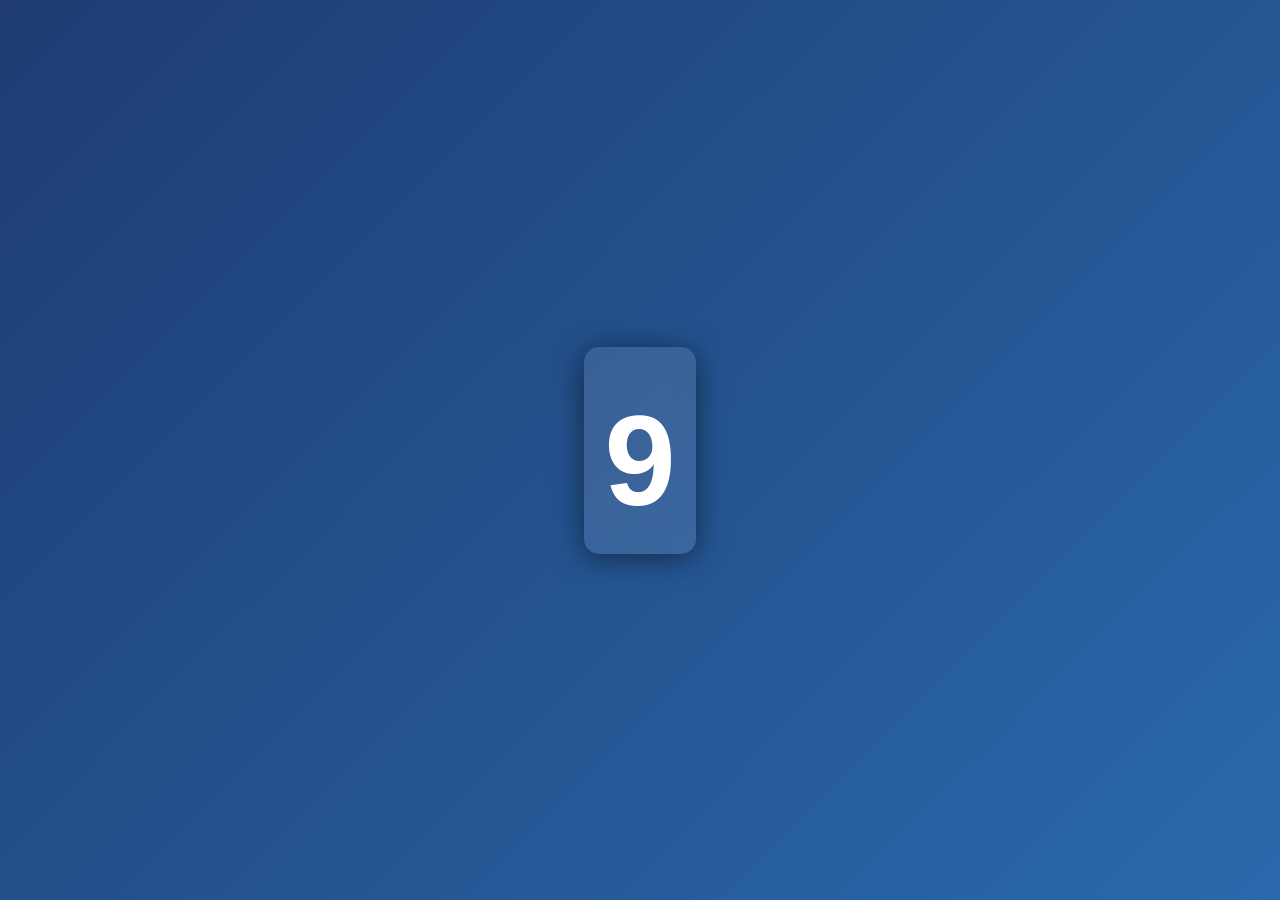
<file: call-back/index.html>
<!DOCTYPE html>
<html lang="en">
<head>
    <meta charset="UTF-8">
    <meta name="viewport" content="width=device-width, initial-scale=1.0">
    <title>Countdown Timer</title>
    <link rel="stylesheet" href="index.css">
</head>
<body>
    <div class="countdown-container">
        <h1 id="display">10</h1> 
    </div>

 
    <script src="script.js"></script>
</body>
</html>
</file>
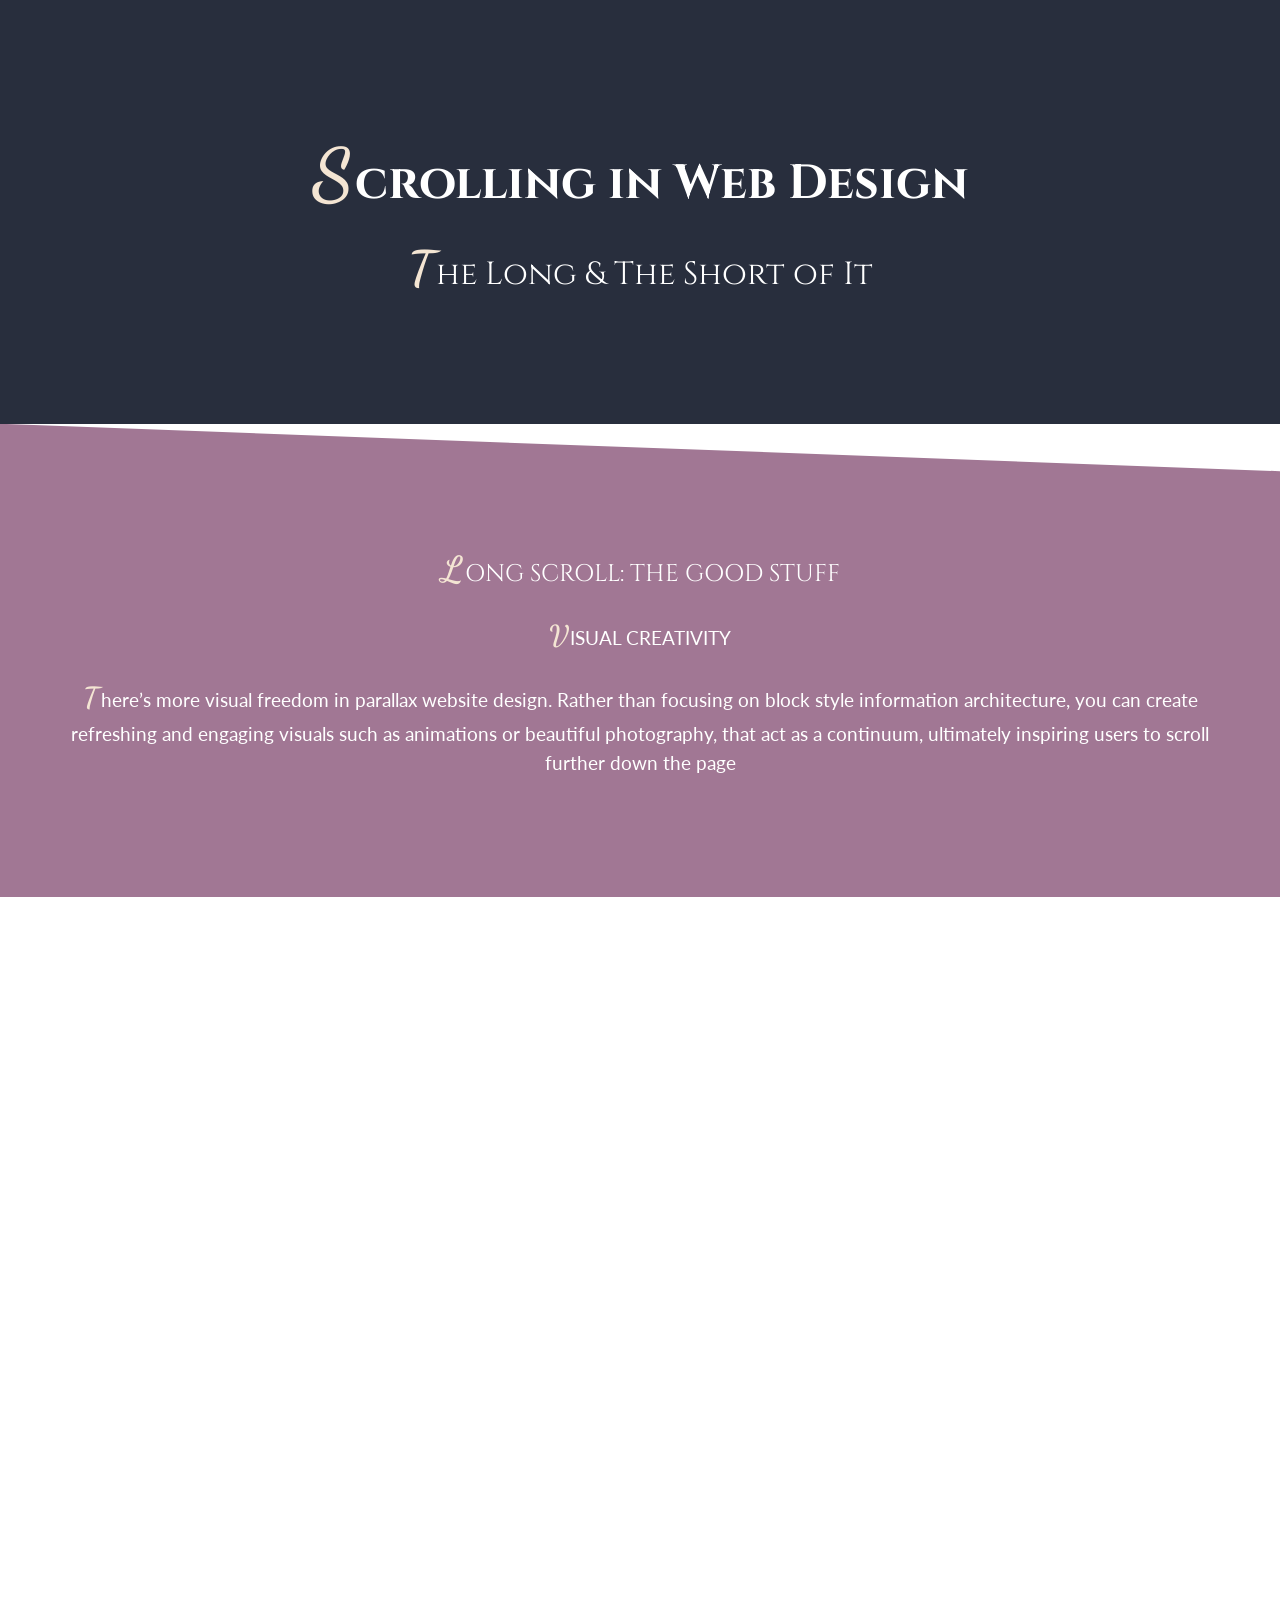
<file: html-day-5-2/index.html>
<!DOCTYPE html>
<html lang="en">
<head>
    <meta charset="UTF-8">
    <meta name="viewport" content="width=device-width, initial-scale=1.0">
    <title>Scrolling UI Design</title>
    <!-- Importing Google Fonts -->
    <link href="https://fonts.googleapis.com/css2?family=Cinzel:wght@400;700&family=Dancing+Script:wght@700&family=Lato:wght@300;400&display=swap" rel="stylesheet">
    <link rel="stylesheet" href="index.css">
    <script>
        // Function to detect if an element is in the viewport
        function isInViewport(element) {
            const rect = element.getBoundingClientRect();
            return rect.top <= (window.innerHeight || document.documentElement.clientHeight) &&
                   rect.bottom >= 0;
        }
    
        // Function to add the 'visible' class when in the viewport
        function revealOnScroll() {
            const sections = document.querySelectorAll('.section');
            sections.forEach(section => {
                if (isInViewport(section)) {
                    section.classList.add('visible');
                } else {
                    section.classList.remove('visible');
                }
            });
        }
    
        // Trigger animation on page load and scroll
        window.addEventListener('scroll', revealOnScroll);
        window.addEventListener('load', revealOnScroll);
    </script>
    
</head>
<body>
    <div class="section intro-section">
        <h1>Scrolling in Web Design</h1>
        <h2>The Long & The Short of It</h2>
    </div>

    <div class="section creativity-section">
        <h3>LONG SCROLL: THE GOOD STUFF</h3>
        <p>VISUAL CREATIVITY</p>
         <p>There’s more visual freedom in parallax website design. Rather than focusing on block style information architecture, you can create refreshing and engaging visuals such as animations or beautiful photography, that act as a continuum, ultimately inspiring users to scroll further down the page</p>
    </div>

    <div class="section opportunity-section">
        <h3>STORY-TELLING OPPORTUNITIES</h3>
        <p>Do you want to tell a story with your product or service? Long-scrolling lends itself well to a narrative and encourages meaningful interaction from users.
        </p>
    </div>

    <div class="section user-interface-section">
        <h3>SIMPLE INTERFACE FOR SMART DEVICE USERS</h3>
        <p>Mobiles and tablets have evolved the way we engage in websites. It’s now less about clicking and more about scrolling, swiping and tapping. Long-scrolling websites take away the barrier of complex navigation, providing a responsive, user-friendly experience for mobile users.</p>
    </div>

    <div class="section seo-section">
        <h3>PUNCHY, STRAIGHT TO THE POINT MESSAGING</h3>
        <p>Parallax website design is a great solution for us time-poor website browsers, as it forces businesses to convey their message and vision into one dynamic web design page.

        </p>
    </div>

    <div class="section load-time-section">
        <h3>EASIER FOR USERS TO REALISE THEIR GOAL</h3>
        <p>These days, scrolling is so simple that it’s become an instinctive action, whereas clicking through to another page requires thought and motivation. A single page website allows user to identify their purpose on the website quicker, than needing to sift through multiple pages.</p>
    </div>

    <div class="section navigation-section">
        <h3>LONG SCROLL: THE NOT SO GOOD STUFF</h3>
        <p>YOU NEED TO BE SEARCH ENGINE SAVVY</p>
        <p>One of the biggest problems that parallax websites face is that they are not SEO friendly. Why? When you limit the number of pages on your website, Google has fewer pages to index and negatively impacts your standing on the search engine results page (SERP). Luckily there are ways around this.
        </p>
    </div>

</body>
</html>
</file>
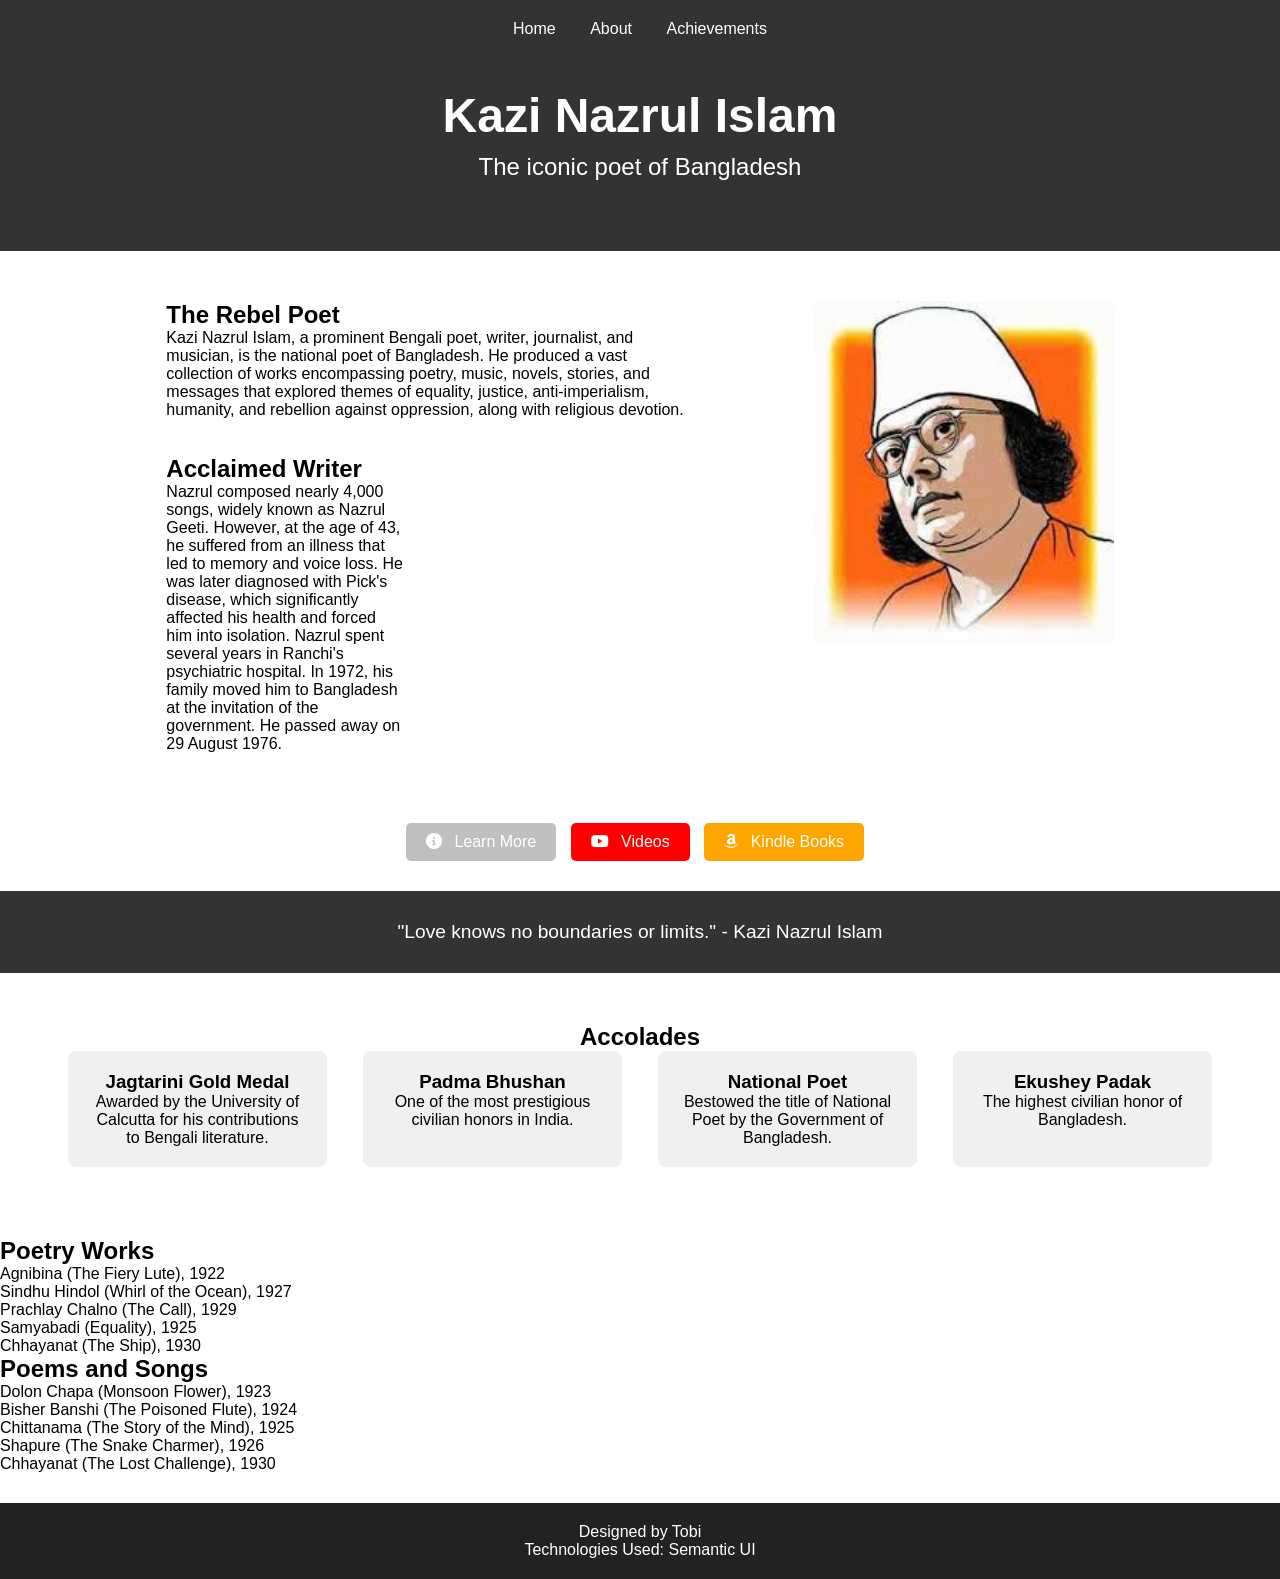
<file: html-day-5/index.html>
<!DOCTYPE html>
<html lang="en">

<head>
    <meta charset="UTF-8">
    <meta name="viewport" content="width=device-width, initial-scale=1.0">
    <title>Tribute to Kazi Nazrul Islam</title>
    <link rel="stylesheet" href="https://cdnjs.cloudflare.com/ajax/libs/font-awesome/6.0.0-beta3/css/all.min.css">

    <link rel="stylesheet" href="index.css">
</head>

<body>
    <header>
        <nav>
            <ul>
                <li><a href="#">Home</a></li>
                <li><a href="#">About</a></li>
                <li><a href="#">Achievements</a></li>
            </ul>
        </nav>
        <div class="hero-section">
            <h1>Kazi Nazrul Islam</h1>
            <p>The iconic poet of Bangladesh</p>
        </div>
    </header>

    <section class="main-content">
        <div class="info">
            <h2>The Rebel Poet</h2>
            <p>Kazi Nazrul Islam, a prominent Bengali poet, writer, journalist, and musician, is the national poet of
                Bangladesh. He produced a vast collection of works encompassing poetry, music, novels, stories, and
                messages that explored themes of equality, justice, anti-imperialism, humanity, and rebellion against
                oppression, along with religious devotion.</p>
            <br />
            <br />
            <div class="info">
                <h2>Acclaimed Writer</h2>
                <p>Nazrul composed nearly 4,000 songs, widely known as Nazrul Geeti. However, at the age of 43, he
                    suffered from an illness that led to memory and voice loss. He was later diagnosed with Pick's
                    disease, which significantly affected his health and forced him into isolation. Nazrul spent several
                    years in Ranchi's psychiatric hospital. In 1972, his family moved him to Bangladesh at the
                    invitation of the government. He passed away on 29 August 1976.</p>
            </div>
        </div>
        <div class="image-container">
            <img src="image.jpeg" alt="Kazi Nazrul Islam">
        </div>
    </section>

    <div class="buttons">
        <a href="#" class="btn learn-more"><i class="fas fa-info-circle"></i> Learn More</a>
        <a href="#" class="btn videos"><i class="fab fa-youtube"></i> Videos</a>
        <a href="#" class="btn books"><i class="fab fa-amazon"></i> Kindle Books</a>
    </div>

    <section class="quote">
        <p>"Love knows no boundaries or limits." - Kazi Nazrul Islam</p>
    </section>

    <section class="awards">
        <h2>Accolades</h2>
        <div class="award-cards">
            <div class="award">
                <h3>Jagtarini Gold Medal</h3>
                <p>Awarded by the University of Calcutta for his contributions to Bengali literature.</p>
            </div>
            <div class="award">
                <h3>Padma Bhushan</h3>
                <p>One of the most prestigious civilian honors in India.</p>
            </div>
            <div class="award">
                <h3>National Poet</h3>
                <p>Bestowed the title of National Poet by the Government of Bangladesh.</p>
            </div>
            <div class="award">
                <h3>Ekushey Padak</h3>
                <p>The highest civilian honor of Bangladesh.</p>
            </div>
        </div>
    </section>

    <section class="literature-section">
        <div class="poetry">
            <h2>Poetry Works</h2>
            <ul>
                <li>Agnibina (The Fiery Lute), 1922</li>
                <li>Sindhu Hindol (Whirl of the Ocean), 1927</li>
                <li>Prachlay Chalno (The Call), 1929</li>
                <li>Samyabadi (Equality), 1925</li>
                <li>Chhayanat (The Ship), 1930</li>
            </ul>
        </div>

        <div class="poems-and-songs">
            <h2>Poems and Songs</h2>
            <ul>
                <li>Dolon Chapa (Monsoon Flower), 1923</li>
                <li>Bisher Banshi (The Poisoned Flute), 1924</li>
                <li>Chittanama (The Story of the Mind), 1925</li>
                <li>Shapure (The Snake Charmer), 1926</li>
                <li>Chhayanat (The Lost Challenge), 1930</li>
            </ul>
        </div>
    </section>

    <footer>
        <div class="footer-content">
            <p>Designed by Tobi</p>
            <p>Technologies Used: Semantic UI</p>
        </div>
    </footer>
</body>

</html>
</file>
<file: call-back/index.css>
/* CSS reset for consistency */
* {
    margin: 0;
    padding: 0;
    box-sizing: border-box;
}

body {
    display: flex;
    justify-content: center;
    align-items: center;
    height: 100vh;
    font-family: 'Arial', sans-serif;
    background: linear-gradient(135deg, #1e3c72, #2a69ac); /* Gradient background */
    color: #fff; /* White text color */
}

.countdown-container {
    text-align: center;
    background: rgba(255, 255, 255, 0.1); /* Slightly transparent background */
    border-radius: 15px; /* Rounded corners */
    padding: 20px;
    box-shadow: 0 4px 30px rgba(0, 0, 0, 0.5); /* Box shadow for depth */
    backdrop-filter: blur(10px); /* Blurred background effect */
    transition: transform 0.5s ease; /* Smooth scaling effect */
}

/* Countdown display styling */
#display {
    font-size: 8rem; /* Large font size for countdown numbers */
    font-weight: bold; /* Bold font */
    animation: fade-in 1s; /* Animation effect for fading in */
}

/* Keyframes for fade-in animation */
@keyframes fade-in {
    from {
        opacity: 0;
    }
    to {
        opacity: 1;
    }
}

/* Message styling */
h1 {
    margin-top: 20px; /* Margin for spacing */
}

/* Responsive design */
@media (max-width: 600px) {
    #display {
        font-size: 5rem; /* Smaller font size on smaller screens */
    }
}
</file>
<file: html-day-5-2/index.css>
/* Global font settings */
body, html {
    margin: 0;
    padding: 0;
    font-family: 'Lato', sans-serif;
    overflow-x: hidden;
}

.section {
    padding: 100px 50px;
    text-align: center;
    color: #fff;
    opacity: 0; /* Hide initially */
    transform: translateY(50px); /* Move elements downwards initially */
    transition: opacity 0.6s ease-out, transform 0.6s ease-out;
}

/* Scroll-triggered animations */
.section.visible {
    opacity: 1; /* Reveal when visible */
    transform: translateY(0); /* Slide up to normal position */
}

/* Different section styles (same as before) */
.intro-section {
    background-color: #282e3d; /* Dark gray */
}

.creativity-section {
    background-color: #a17794; /* Soft pink/purple */
    position: relative;
    clip-path: polygon(0 0, 100% 10%, 100% 100%, 0% 100%);
}

.opportunity-section {
    background-color: #ff9f80; /* Light coral */
    position: relative;
    clip-path: polygon(0 10%, 100% 0%, 100% 100%, 0% 100%);
}

.user-interface-section {
    background-color: #7ca982; /* Soft green */
    position: relative;
    clip-path: polygon(0 0, 100% 10%, 100% 100%, 0% 100%);
}

.seo-section {
    background-color: #0e0f1f; /* Deep blue */
    position: relative;
    clip-path: polygon(0 10%, 100% 0%, 100% 100%, 0% 100%);
}

.load-time-section {
    background-color: #243447; /* Darker blue */
    position: relative;
    clip-path: polygon(0 0, 100% 10%, 100% 100%, 0% 100%);
}

.navigation-section {
    background-color: #556677; /* Grayish-blue */
    position: relative;
    clip-path: polygon(0 10%, 100% 0%, 100% 100%, 0% 100%);
}

/* Headings with decorative font */
h1, h2, h3 {
    font-family: 'Cinzel', serif;
}

/* Specific font sizes and styles */
h1 {
    font-size: 3em;
    font-weight: 700;
}

h2 {
    font-size: 2em;
    margin-top: -10px;
    font-weight: 400;
}

h3 {
    font-size: 1.5em;
    font-weight: 400;
}

/* First letter styling for headers and paragraphs */
h1::first-letter, h2::first-letter, h3::first-letter, p::first-letter {
    font-family: 'Dancing Script', cursive;
    font-size: 1.5em;
    color: #f4e5d3;
    font-weight: 700;
    margin-right: 2px;
}

/* Body text style */
p {
    font-size: 1.2em;
    line-height: 1.5;
    font-family: 'Lato', sans-serif;
}
</file>
<file: html-day-5/index.css>
/* General Styling */
* {
    margin: 0;
    padding: 0;
    box-sizing: border-box;
}

body {
    font-family: Arial, sans-serif;
}

/* Header Styling */
header {
    background-color: #333;
    color: white;
    padding: 20px;
}

nav ul {
    list-style: none;
    text-align: center;
}

nav ul li {
    display: inline;
    margin: 0 15px;
}

nav ul li a {
    color: white;
    text-decoration: none;
}

.hero-section {
    text-align: center;
    padding: 50px 0;
}

.hero-section h1 {
    font-size: 3rem;
    margin-bottom: 10px;
}

.hero-section p {
    font-size: 1.5rem;
}

/* Main Content Section */
.main-content {
    display: flex;
    justify-content: space-evenly;
    align-items: flex-start;
    padding: 50px;
}

.info {
    width: 45%;
}

.image-container img {
    width: 300px;
    height: auto;
    border-radius: 8px;
}

/* Button Styling */
.buttons {
    text-align: center;
    margin-top: 20px;
}

.btn {
    text-decoration: none;
    padding: 10px 20px;
    background-color: silver;
    color: white;
    border-radius: 5px;
    margin-right: 10px;
    display: inline-block;
}

.btn.videos {
    background-color: red;
}

.btn.books {
    background-color: orange;
}

.btn i {
    margin-right: 8px;
}

/* Quote Section */
.quote {
    background-color: #333;
    color: white;
    padding: 30px;
    text-align: center;
    font-size: 1.2rem;
    margin-top: 30px;
}

/* Awards Section */
.awards {
    padding: 50px;
    text-align: center;
}

.award-cards {
    display: flex;
    justify-content: space-around;
    flex-wrap: wrap;
}

.award {
    width: 22%;
    padding: 20px;
    background-color: #f0f0f0;
    border-radius: 8px;
    margin-bottom: 20px;
}

/* Footer Styling */
footer {
    background-color: #222;
    color: white;
    text-align: center;
    padding: 20px;
    margin-top: 30px;
}

.footer-content {
    display: flex;
    flex-direction: column;
    align-items: center;
}

.social-icons a {
    color: white;
    font-size: 1.5rem;
    margin: 0 10px;
    text-decoration: none;
}

.social-icons a:hover {
    color: #f04;
}
</file>
